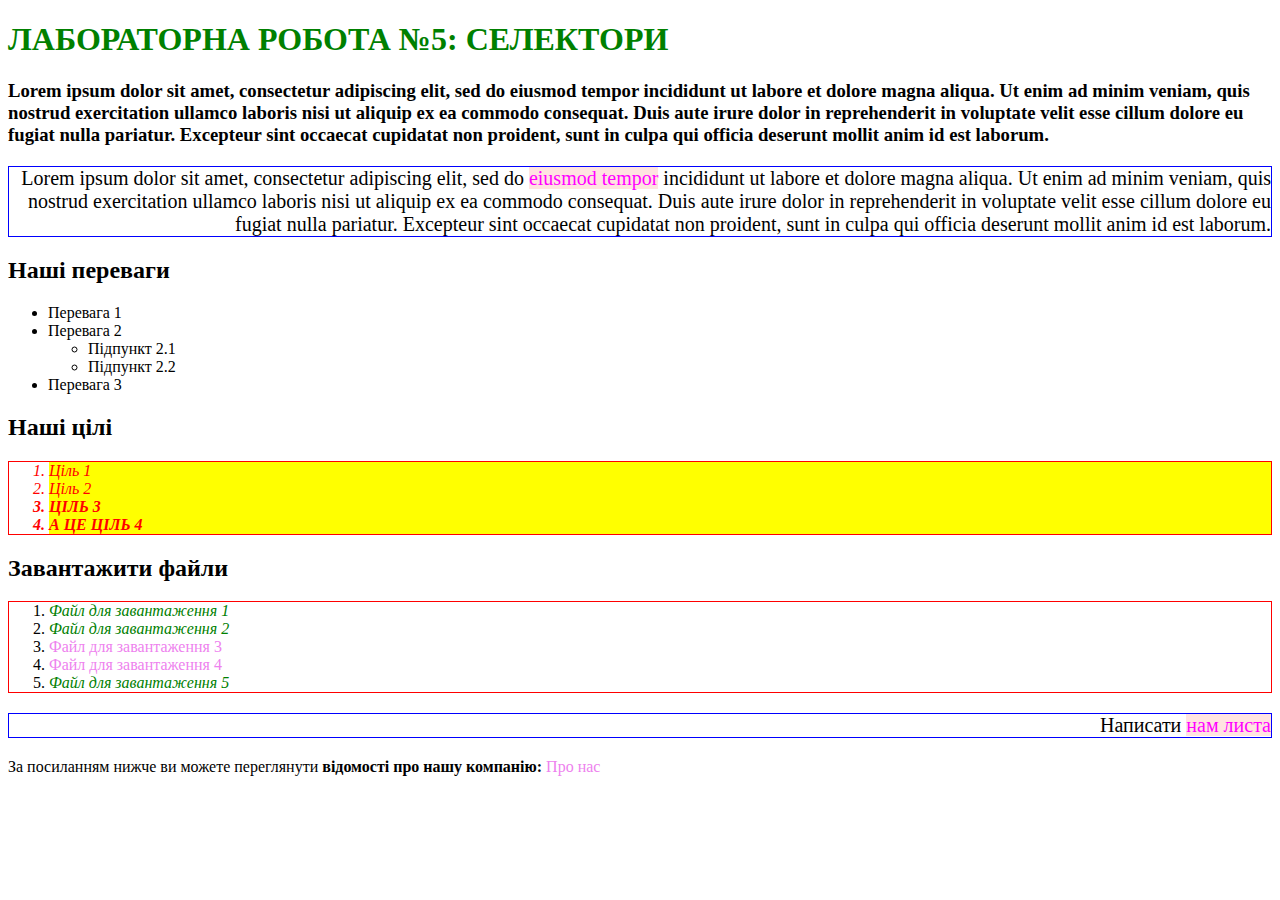
<file: lab 5/index.html>
<!DOCTYPE html>
<html lang="en">
<head>
    <meta charset="UTF-8">
    <meta name="viewport" content="width=device-width, initial-scale=1.0">
    <title>Лабораторна робота №5</title>
    <link rel="stylesheet" href="style.css">
</head>
<body>
<h1> Лабораторна робота №5: селектори</h1>
<h3>Lorem ipsum dolor sit amet, consectetur adipiscing elit, sed do eiusmod tempor incididunt ut labore et dolore magna aliqua. Ut enim ad minim veniam, quis nostrud exercitation ullamco laboris nisi ut aliquip ex ea commodo consequat. Duis aute irure dolor in reprehenderit in voluptate velit esse cillum dolore eu fugiat nulla pariatur. Excepteur sint occaecat cupidatat non proident, sunt in culpa qui officia deserunt mollit anim id est laborum.</h3>
<p>Lorem ipsum dolor sit amet, consectetur adipiscing elit, sed do <a href="link.html">eiusmod tempor</a> incididunt ut labore et dolore magna aliqua. Ut enim ad minim veniam, quis nostrud exercitation ullamco laboris nisi ut aliquip ex ea commodo consequat. Duis aute irure dolor in reprehenderit in voluptate velit esse cillum dolore eu fugiat nulla pariatur. Excepteur sint occaecat cupidatat non proident, sunt in culpa qui officia deserunt mollit anim id est laborum.</p>

<h2>Наші переваги</h2>
<ul>
  <li>Перевага 1</li>
  <li>Перевага 2
    <ul>
      <li>Підпункт 2.1</li>
      <li>Підпункт 2.2</li>
    </ul>
  </li>
  <li>Перевага 3</li>
</ul>

<h2>Наші цілі</h2>
<ol>
  <li class="list__item">Ціль 1</li>
  <li class="list__item">Ціль 2</li>
  <li class="list__item1"><i>ЦІЛЬ 3</i></li>
  <li class="list__item1"><i>А ЦЕ ЦІЛЬ 4</i></li>
</ol> 

<h2>Завантажити файли</h2>
<ol>
  <li><a href="file1.pdf">Файл для завантаження 1</a></li>
  <li><a href="file2.pdf">Файл для завантаження 2</a></li>
  <li><a href="file3.docx">Файл для завантаження 3</a></li>
  <li><a href="file4.docx">Файл для завантаження 4</a></li>
  <li><a href="file5.pdf">Файл для завантаження 5</a></li>
</ol>

<p>Написати <a href="mailto:olegm2826@gmail.com">нам листа</a></p>
<p1>За посиланням нижче ви можете переглянути <strong>відомості про нашу компанію:</strong></p1>
<a href="about.html">Про нас</a>
</body>
</html>
</file>
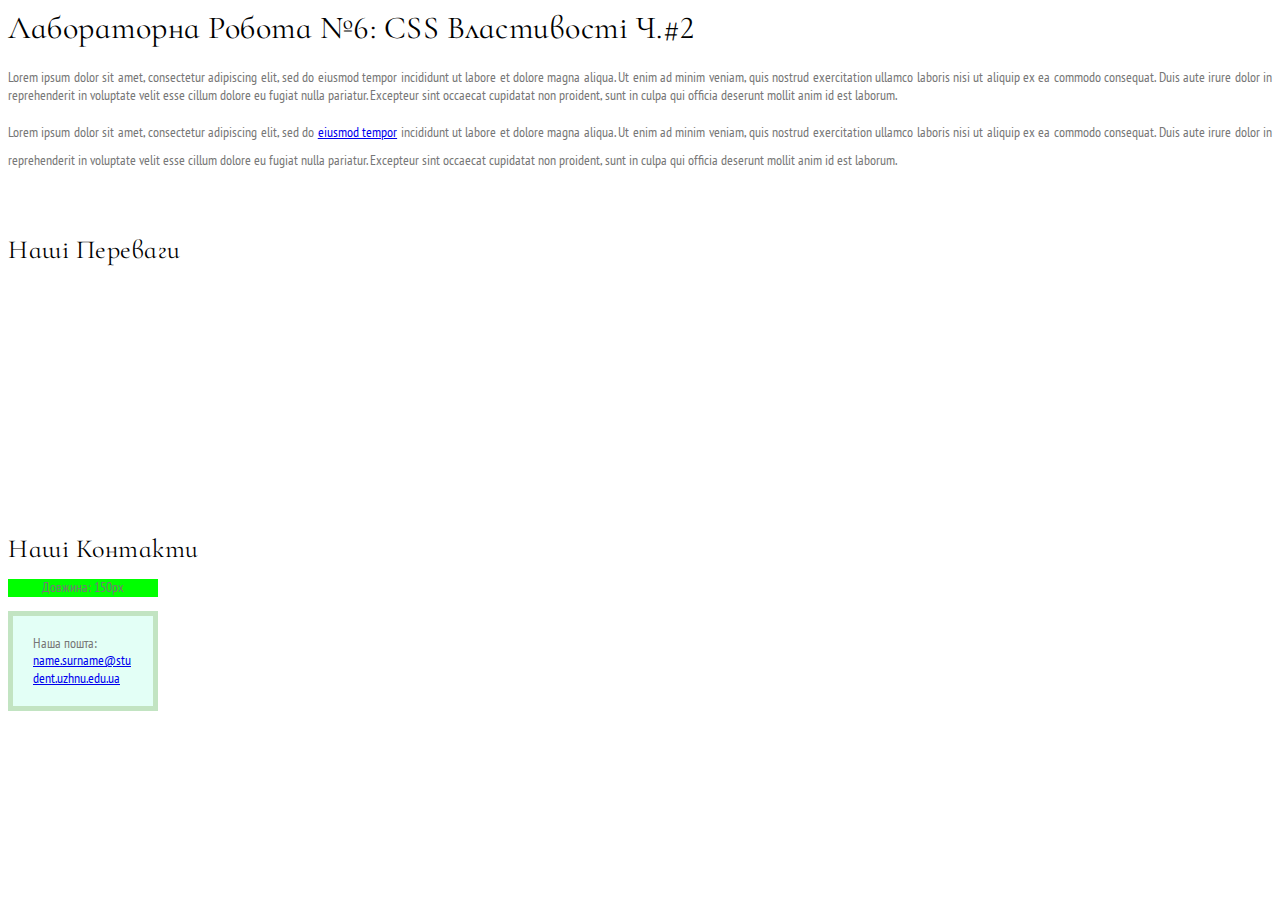
<file: lab 6/index.html>
<html>
  <head>
    <title>Лабораторна робота №6</title>
    <link href="https://fonts.googleapis.com/css2?family=Cormorant+Infant:wght@700&display=swap" rel="stylesheet">
    <link href="https://fonts.googleapis.com/css2?family=PT+Sans+Narrow:wght@400;700&display=swap" rel="stylesheet">
    <link rel="stylesheet" href="style.css">
  </head>
  <body>
    <h1>Лабораторна робота №6: CSS властивості ч.#2</h1>
    <p>Lorem ipsum dolor sit amet, consectetur adipiscing elit, sed do eiusmod tempor incididunt ut labore et dolore magna aliqua. Ut enim ad minim veniam, quis nostrud exercitation ullamco laboris nisi ut aliquip ex ea commodo consequat. Duis aute irure dolor in reprehenderit in voluptate velit esse cillum dolore eu fugiat nulla pariatur. Excepteur sint occaecat cupidatat non proident, sunt in culpa qui officia deserunt mollit anim id est laborum.</p>
    <p class="double-line">Lorem ipsum dolor sit amet, consectetur adipiscing elit, sed do <a href="link.html">eiusmod tempor</a> incididunt ut labore et dolore magna aliqua. Ut enim ad minim veniam, quis nostrud exercitation ullamco laboris nisi ut aliquip ex ea commodo consequat. Duis aute irure dolor in reprehenderit in voluptate velit esse cillum dolore eu fugiat nulla pariatur. Excepteur sint occaecat cupidatat non proident, sunt in culpa qui officia deserunt mollit anim id est laborum.</p>

    <h2>Наші переваги</h2>
    <ul class="our-adv">
      <li>Перевага 1</li>
      <li>Перевага 2
        <ul>
          <li>Підпункт 2.1</li>
          <li>Підпункт 2.2</li>
        </ul>
      </li>
      <li>Перевага 3</li>
    </ul>
    
    <h2>Наші контакти</h2>
    <p class="ruler">Довжина: 150px</p>
    <div class="mail-box">
      <p>Наша пошта:<a href="mailto:name.surname@student.uzhnu.edu.ua">name.surname@student.uzhnu.edu.ua</a></p>
    </div>
  </body>
</html>
</file>
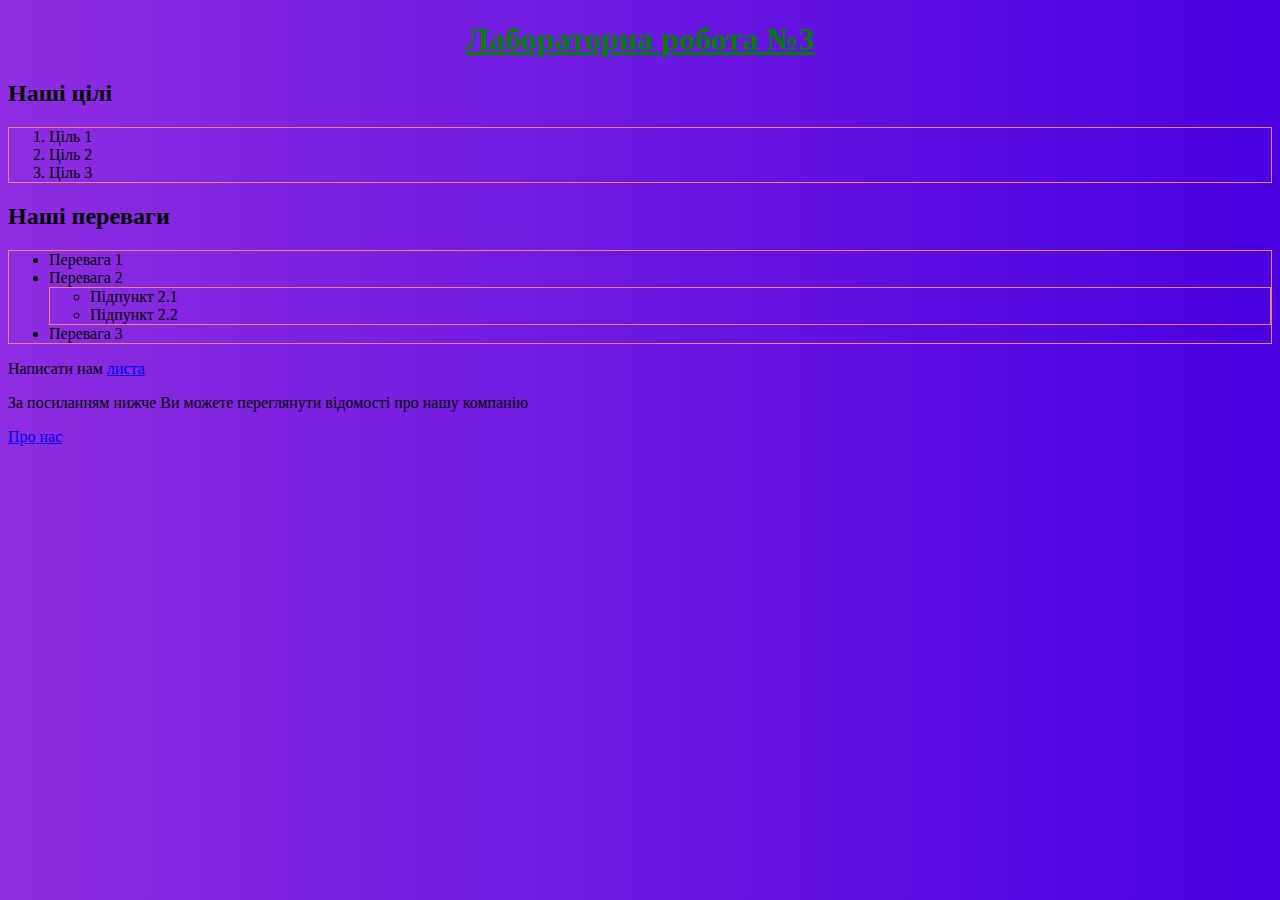
<file: Lab-3/index.html>
<!DOCTYPE html>
<html lang="uk">
<head>
  <link rel="stylesheet" href="styles/styles.css">
  <link rel="icon" href="C:\Users\totes\Desktop\ОВР\web_basics\Lab-3\images\banners\favicon-16x16.png" type="image/png">
    <meta charset="UTF-8">
    <meta name="viewport" content="width=device-width, initial-scale=1.0">
    <title>Лабораторна робота №3 головна</title>
</head>
<body>
  <script src="scripts/app.js"></script>
    <h1>Лабораторна робота №3</h1>

    <h2>Наші цілі</h2>
    <ol>
        <li>Ціль 1</li>
        <li>Ціль 2</li>
        <li>Ціль 3</li>
    </ol>

    <h2>Наші переваги</h2>
    <ul>
        <li>Перевага 1</li>
        <li>Перевага 2</li>
            <ul>
                <li>Підпункт 2.1</li>
                <li>Підпункт 2.2</li>
            </ul>
        </li>
        <li>Перевага 3</li>
    </ul>

    <p>Написати нам <a href="mailto:mazur.oleh@student.uzhnu.edu.ua">листа</a></p>
    <p>За посиланням нижче Ви можете переглянути відомості про нашу компанію</p>
    <p><a href="pages/about.html">Про нас</a></p>
</body>
</html>
</file>
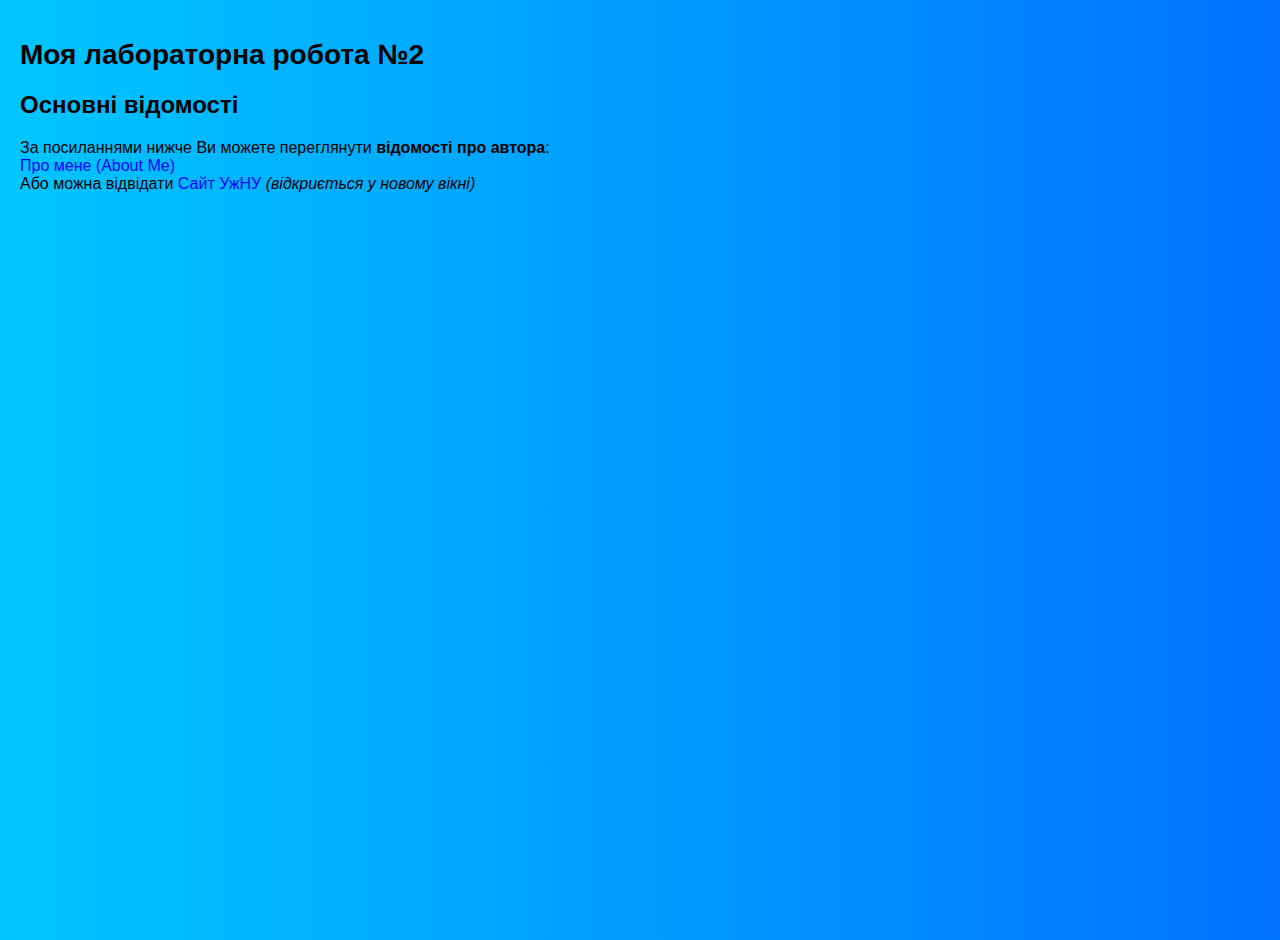
<file: lab2/index.html>
<!DOCTYPE html>
<html lang="uk">
<head>
    <link href="style.css" rel="stylesheet"> 
    <meta charset="UTF-8">
    <meta name="viewport" content="width=device-width, initial-scale=1.0">
    <title>Моя лабораторна робота №2</title>
    <style>
        body {
            font-family: Arial, sans-serif;
            margin: 0;
            padding: 20px;
        }
        h1 {
            font-size: 28px;
            font-weight: bold;
        }
        h2 {
            font-size: 24px;
            font-weight: bold;
        }
        a {
            color: blue;
            text-decoration: none;
        }
        a:hover {
            text-decoration: underline;
        }
        p {
            margin: 0;
        }
    </style>
</head>
<body>

    <h1>Моя лабораторна робота №2</h1>

    <h2>Основні відомості</h2>

    <p>За посиланнями нижче Ви можете переглянути <strong>відомості про автора</strong>:</p>
    <p><a href="file:///C:/Users/totes/Desktop/%D0%9E%D0%92%D0%A0/web_basics/lab2/author.html" target="_blank">Про мене (About Me)</a></p>

    <p>Або можна відвідати <a href="https://www.uzhnu.edu.ua" target="_blank">Сайт УжНУ</a> <em>(відкриється у новому вікні)</em></p>

</body>
</html>
</file>
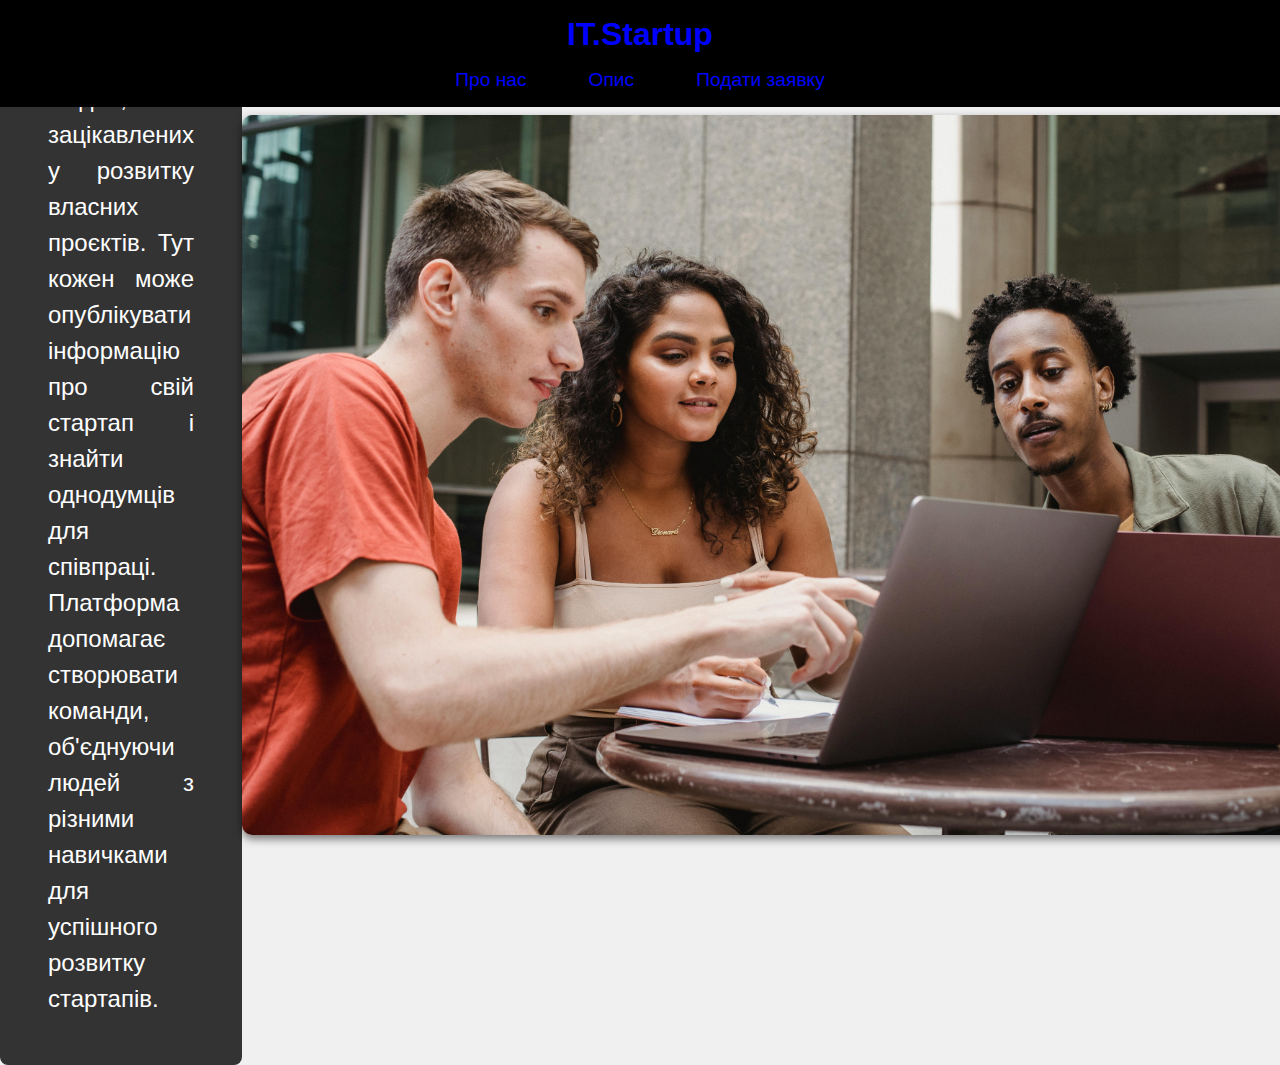
<file: Project/index.html>
<!DOCTYPE html>
<html lang="uk">
<head>
    <meta charset="UTF-8">
    <meta name="viewport" content="width=device-width, initial-scale=1.0">
    <title>IT.Startup - Головна</title>
    <link rel="stylesheet" href="style.css">
</head>
<body>
    <header>
        <h1>IT.Startup</h1>
        <nav>
            <a href="index.html">Про нас</a>
            <a href="photo.html">Опис</a>
            <a href="apply.html">Подати заявку</a>
        </nav>
    </header>
    
    <section class="content">
        <div class="info">
            <p>IT.Startup — це онлайн-платформа, яка об’єднує людей, зацікавлених у розвитку власних проєктів. Тут кожен може опублікувати інформацію про свій стартап і знайти однодумців для співпраці. Платформа допомагає створювати команди, об'єднуючи людей з різними навичками для успішного розвитку стартапів.</p>
        </div>
        <div class="image">
            <img src="./images/Фото1.jpg" alt="Photo Image">
        </div>
    </section>
</body>
</html>
</file>
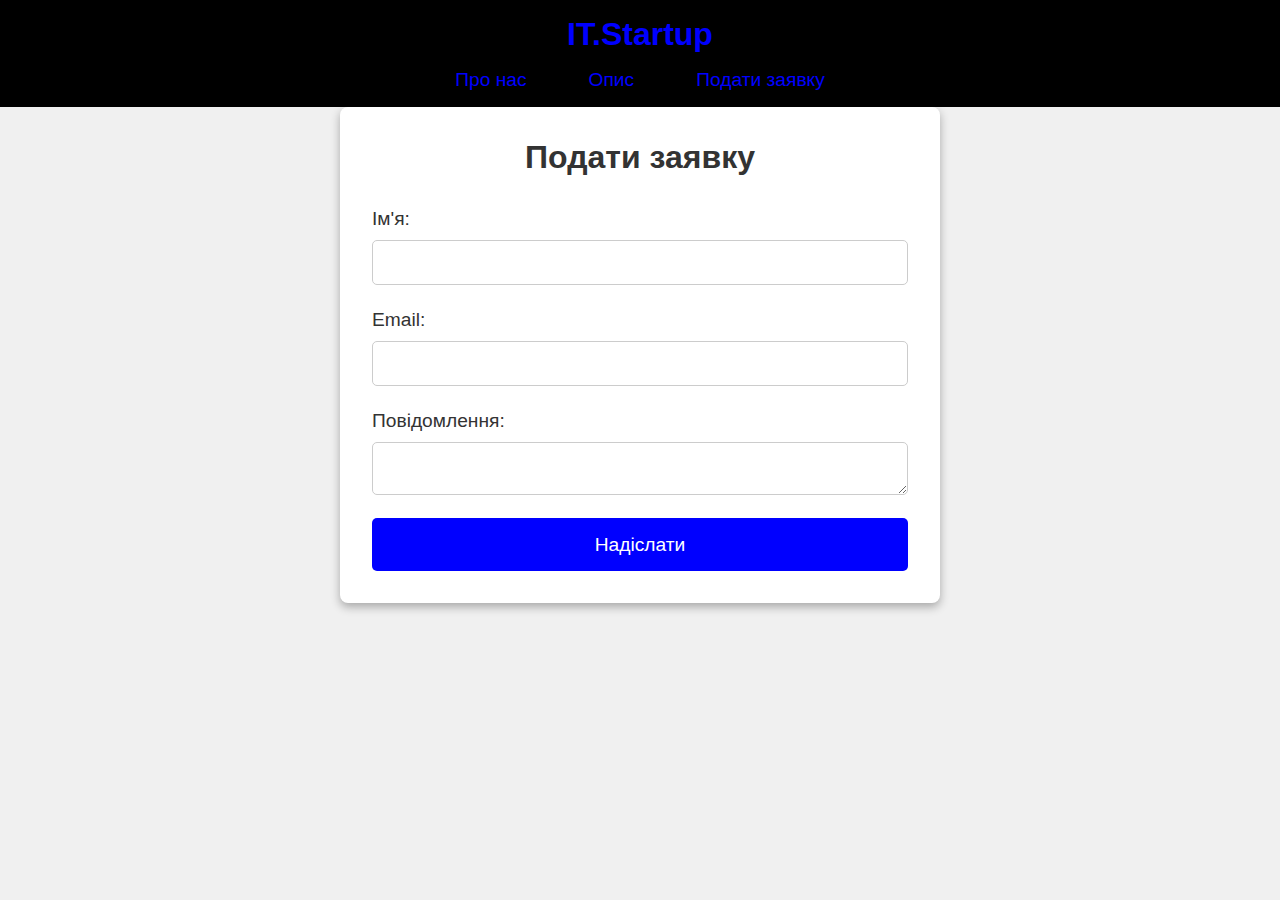
<file: Project/apply.html>
<!DOCTYPE html>
<html lang="uk">
<head>
    <meta charset="UTF-8">
    <meta name="viewport" content="width=device-width, initial-scale=1.0">
    <title>IT.Startup - Подати заявку</title>
    <link rel="stylesheet" href="style.css">
</head>
<body>
    <header>
        <h1>IT.Startup</h1>
        <nav>
            <a href="index.html">Про нас</a>
            <a href="photo.html">Опис</a>
            <a href="apply.html">Подати заявку</a>
        </nav>
    </header>
    
    <section class="apply-form">
        <h2>Подати заявку</h2>
        <form id="applicationForm">
            <label for="name">Ім'я:</label>
            <input type="text" id="name" name="name" required>
            <label for="email">Email:</label>
            <input type="email" id="email" name="email" required>
            <label for="message">Повідомлення:</label>
            <textarea id="message" name="message" required></textarea>
            <button type="button" onclick="submitApplication()">Надіслати</button>
        </form>
        <p id="confirmationMessage" style="display: none;">Дякуємо! Ваша заявка надіслана.</p>
    </section>

    <script src="script.js"></script>
</body>
</html>
</file>
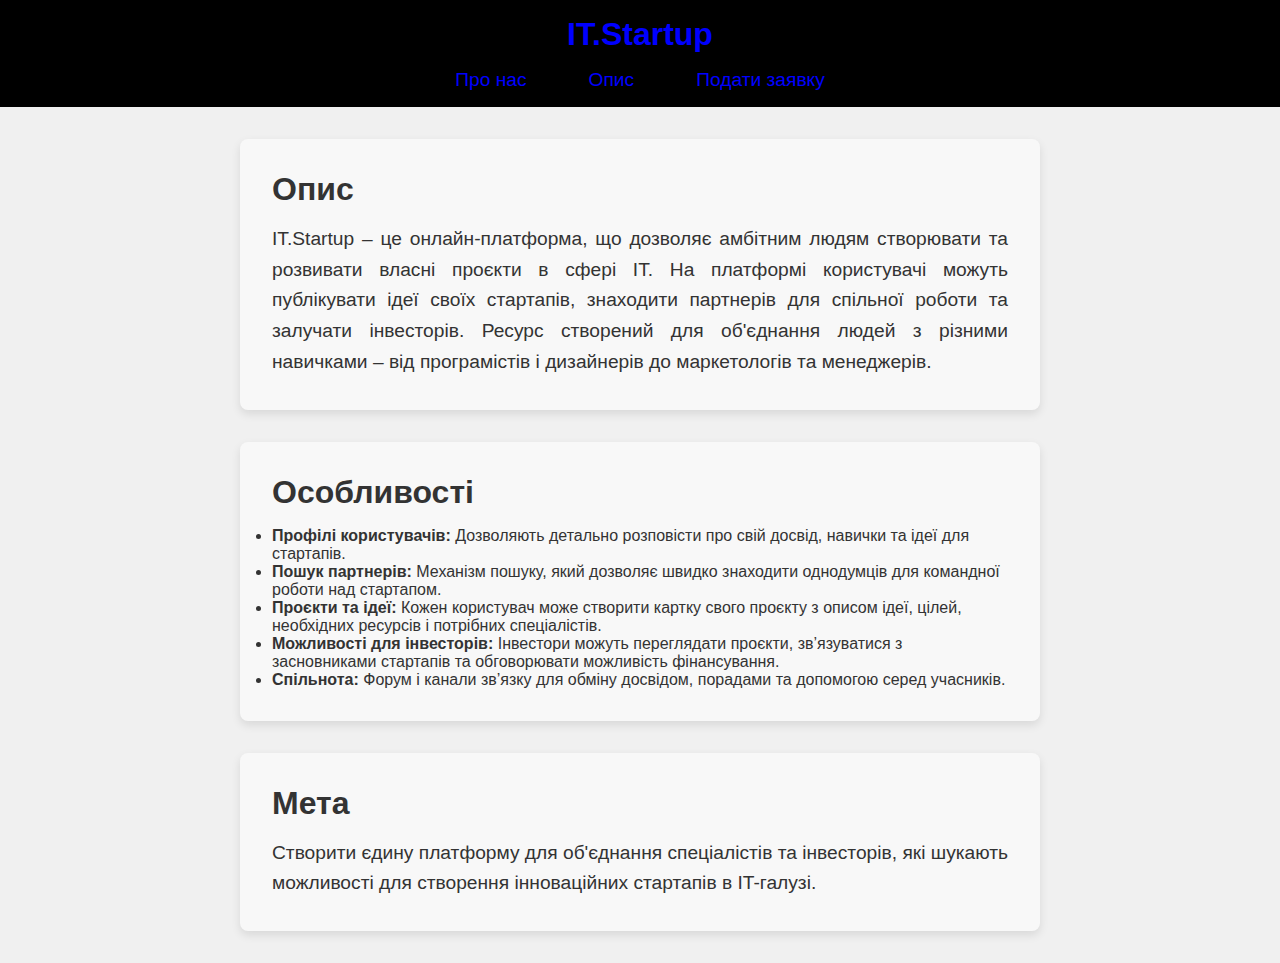
<file: Project/photo.html>
<!DOCTYPE html>
<html lang="uk">
<head>
    <meta charset="UTF-8">
    <meta name="viewport" content="width=device-width, initial-scale=1.0">
    <title>IT.Startup - Опис</title>
    <link rel="stylesheet" href="style.css">
</head>
<body>
    <header>
        <h1>IT.Startup</h1>
        <nav>
            <a href="index.html">Про нас</a>
            <a href="photo.html">Опис</a>
            <a href="apply.html">Подати заявку</a>
        </nav>
    </header>

    <main>
        <section class="description">
            <h2>Опис</h2>
            <p>IT.Startup – це онлайн-платформа, що дозволяє амбітним людям створювати та розвивати власні проєкти в сфері IT. На платформі користувачі можуть публікувати ідеї своїх стартапів, знаходити партнерів для спільної роботи та залучати інвесторів. Ресурс створений для об'єднання людей з різними навичками – від програмістів і дизайнерів до маркетологів та менеджерів.</p>
        </section>
        
        <section section class="description">
            <h2>Особливості</h2>
            <ul>
                <li><strong>Профілі користувачів:</strong> Дозволяють детально розповісти про свій досвід, навички та ідеї для стартапів.</li>
                <li><strong>Пошук партнерів:</strong> Механізм пошуку, який дозволяє швидко знаходити однодумців для командної роботи над стартапом.</li>
                <li><strong>Проєкти та ідеї:</strong> Кожен користувач може створити картку свого проєкту з описом ідеї, цілей, необхідних ресурсів і потрібних спеціалістів.</li>
                <li><strong>Можливості для інвесторів:</strong> Інвестори можуть переглядати проєкти, зв’язуватися з засновниками стартапів та обговорювати можливість фінансування.</li>
                <li><strong>Спільнота:</strong> Форум і канали зв’язку для обміну досвідом, порадами та допомогою серед учасників.</li>
            </ul>
        </section>
        
        <section class="description">
            <h2>Мета</h2>
            <p>Створити єдину платформу для об'єднання спеціалістів та інвесторів, які шукають можливості для створення інноваційних стартапів в IT-галузі.</p>
        </section>
    </main>
</body>
</html>
</file>
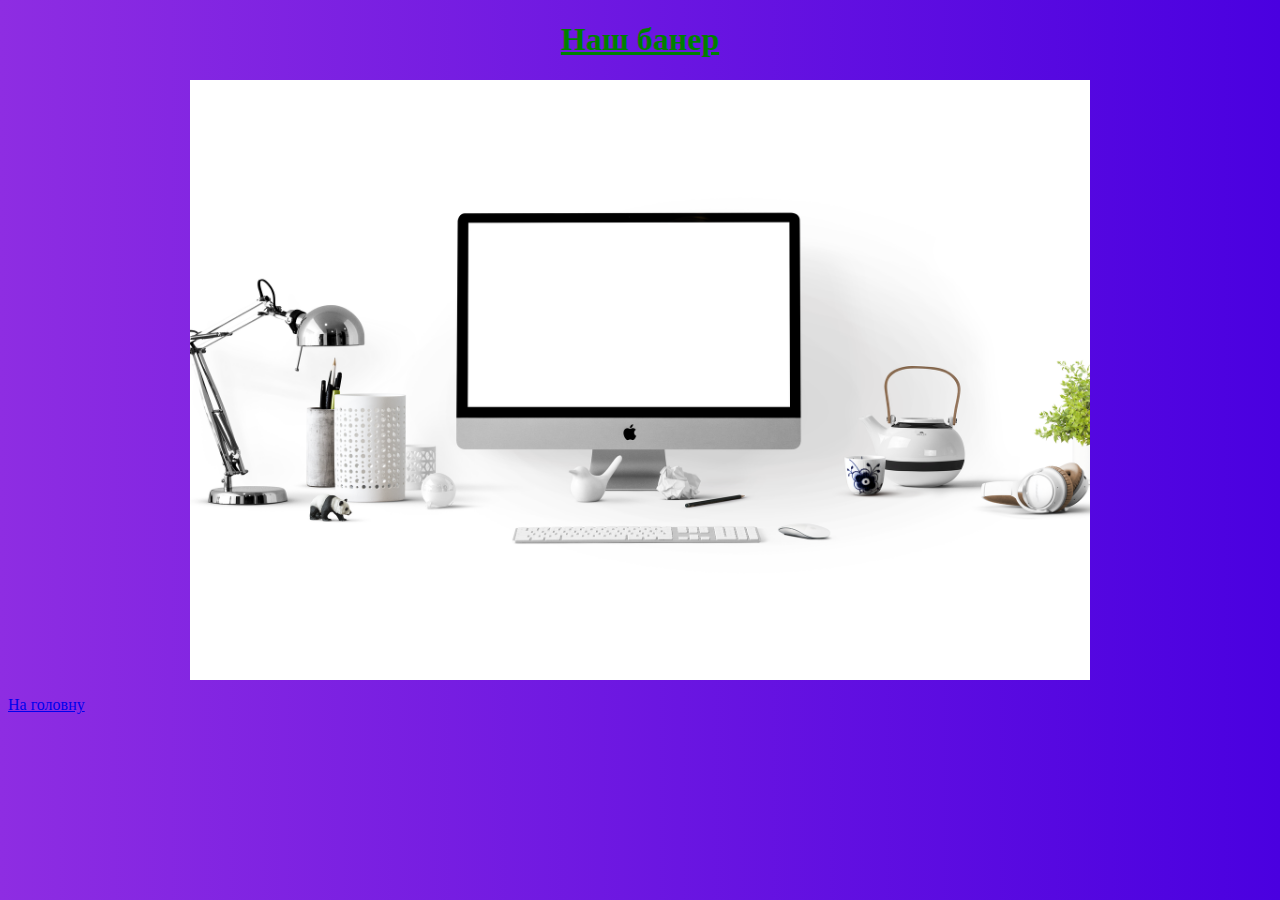
<file: Lab-3/pages/about.html>
<!DOCTYPE html>
<html lang="uk">
<head>
    <meta charset="UTF-8">
    <meta name="viewport" content="width=device-width, initial-scale=1.0">
    <title>Лаб. №3: про нас</title>
    <link rel="stylesheet" href="../styles/styles.css">
</head>
<body>
    <h1>Наш банер</h1>
    <img src="../images/banners/apple-1920.jpg" alt="Наш банер" style="width: 100%; max-width: 900px;">
    <p><a href="../index.html">На головну</a></p>
</body>
</html>
</file>
<file: lab 5/style.css>
* {
    box-sizing: border-box;
}

h1 {
    color: green !important;
    text-transform: uppercase;
}

#main-title {
    color: green;
}

.goals-list {
    color: #ff0000;
}

.goals-list li {
    background-color: yellow;
    font-style: italic;
}

ol {
    border: 1px solid red;
}

ol li ol li {
    text-transform: uppercase;
}

a[href$=".pdf"] {
    color: green;
    font-style: italic;
}

a {
    color: violet;
    text-decoration: none;
}

p a {
    color: magenta;
    background-color: mistyrose;
}

.bold {
    font-weight: bold;
}

.bold li {
    text-transform: uppercase;
}

.long-paragraph, .contact-link {
    text-align: right;
    border: 2px solid blue;
    font-size: 20px;
}
p {
    border: 1px solid blue;
    width: 100%;
}
p {
text-align: right;
border: 1px solid blue;
font-size: 20px;
}
.list__item {
background-color: yellow;
font-style: italic;
color: #ff0000;
}
.list__item1 {
    background-color: yellow;
    font-weight: bold;
    font-style: italic;
    color: #ff0000;
}
</file>
<file: lab 6/style.css>
body {
    font-family: serif;
    font-size: 14px;
    line-height: 1.25;
    color: #777;
  }
  
  ul ul {
    font-weight: bold;
    font-style: italic;
  }
  
  h1, h2 {
    font-family: 'Cormorant Infant', serif;
    font-weight: normal;
    font-style: normal;
    letter-spacing: 0.5px;
    color: #000;
    text-transform: capitalize;
  }
  
  h1 {
    font-size: 32px;
  }
  
  h2 {
    font-size: 26px;
  }
  
  .double-line {
    line-height: 2;
  }
  
  .mail-box {
    width: 150px;
    background-color: #e3fff6;
    border: 5px solid #c2e4c2;
    padding: 5px 20px;
    box-sizing: border-box;
  }
  
  
  .mail-box a {
    display: block;
    word-break: break-all;
  }
  
  p {
    text-align: justify;
  }
  
  
  .our-adv {
    background-image: url('http://picsum.photos/id/357/700/400?blur=5');
    padding-top: 30px;
    padding-bottom: 60px;
    color: white;
    font-size: 16px;
  }
  
  .our-adv {
    background-image: url('http://picsum.photos/id/357/700/400?blur=5');
    background-size: cover; 
    background-position: center;
    padding-top: 30px;
    padding-bottom: 60px;
    color: white;
    font-size: 16px;
  }
  
  h2 {
    margin-top: 60px;
    margin-bottom: 0;
  }
  
  body {
    font-family: 'PT Sans Narrow', sans-serif;
  }
  
  .ruler {
    width: 150px;
    background-color: lime;
    text-align: center;
  }
  .container {
    padding: 10px; /* Внутрішній відступ всередині контейнера */
    border: 2px solid lightgreen; /* Зелена обводка */
    background-color: #e0f7e9; /* Світло-зелений фон */
}
</file>
<file: Lab-3/styles/styles.css>
i, em, span, b, strong, h1 {
    color: green;
    text-decoration: underline;
}

ol, ul {
    border: 1px solid lightcoral;
}

img {
    width: 100%;
    max-width: 100%;
}
h1 {
    text-align: center;
}
img {
    display: block;
    margin: 0 auto;
    width: 100%;
    max-width: 600px;
}
body {
    background: linear-gradient(to right, #8e2de2, #4a00e0); /* Фіолетовий градієнт */
}
</file>
<file: lab2/style.css>
body {
    /* Лінійний градієнт з двома кольорами */
    background: linear-gradient(to right, #00c6ff, #0072ff);
    /* Або для більш складного градієнта з кількома кольорами */
    /* background: linear-gradient(to right, #ff7e5f, #feb47b, #00c6ff, #0072ff); */
    font-family: Arial, sans-serif;
    padding: 20px;
    margin: 0;
    min-height: 100vh; /* Висота на весь екран */
}
</file>
<file: Project/style.css>
* {
        margin: 0;
        padding: 0;
        box-sizing: border-box;
    }

    body {
        font-family: Arial, sans-serif;
        background-color: #f0f0f0;
        color: #333;
    }

    header {
        background-color: #000;
        padding: 1em 0;
        text-align: center;
        position: sticky;
        top: 0;
        width: 100%;
        z-index: 10;
    }

    header h1 {
        color: #00f;
        font-size: 2em;
        margin-bottom: 0.5em;
    }

    nav a {
        color: #00f;
        margin: 0 1.5em;
        text-decoration: none;
        font-size: 1.2em;
        transition: color 0.3s;
    }

    nav a:hover {
        color: #0af;
    }

    .content {
        display: flex;
        justify-content: space-around;
        align-items: center;
        height: calc(100vh - 160px);
        padding: 2em 0;
    }

    .info {
        background-color: #333;
        color: #fff;
        padding: 2em;
        max-width: 40%;
        font-size: 1.5em;
        line-height: 1.5;
        text-align: justify;
        border-radius: 8px;
    }

    .image img {
        max-height: 80vh;
        width: auto;
        border-radius: 10px;
        box-shadow: 0px 4px 8px rgba(0, 0, 0, 0.5);
    }

    .gallery {
        display: grid;
        grid-template-columns: repeat(3, 1fr);
        gap: 20px;
        padding: 2em;
        justify-items: center;
    }

    .gallery img {
        width: 100%;
        height: auto;
        max-width: 600px;
        border-radius: 8px;
        box-shadow: 0px 4px 8px rgba(0, 0, 0, 0.5);
    }

    .apply-form {
        display: flex;
        flex-direction: column;
        align-items: center;
        padding: 2em;
        max-width: 600px;
        margin: 0 auto;
        background-color: #fff;
        border-radius: 8px;
        box-shadow: 0px 4px 10px rgba(0, 0, 0, 0.3);
    }

    .apply-form h2 {
        margin-bottom: 1em;
        font-size: 2em;
    }

    .apply-form form {
        width: 100%;
    }

    .apply-form label {
        font-size: 1.2em;
        margin-bottom: 0.5em;
        display: block;
    }

    .apply-form input,
    .apply-form textarea {
        width: 100%;
        padding: 0.8em;
        font-size: 1em;
        margin-bottom: 1.5em;
        border: 1px solid #ccc;
        border-radius: 5px;
    }

    .apply-form button {
        width: 100%;
        padding: 0.8em;
        font-size: 1.2em;
        background-color: #00f;
        color: #fff;
        border: none;
        border-radius: 5px;
        cursor: pointer;
        transition: background-color 0.3s;
    }

    .apply-form button:hover {
        background-color: #0056b3;
    }

    #confirmationMessage {
        color: green;
        font-size: 1.2em;
        margin-top: 1em;
    }

    .single-photo-container {
        display: flex;
        align-items: center;
        justify-content: center;
        height: calc(100vh - 80px);
        overflow: hidden;
        background-color: #000;
    }

    .single-photo-container img {
        width: 100%;
        height: 100%;
        object-fit: cover;
        object-position: center;
    }

    @media (max-width: 1200px) {
        header h1 {
            font-size: 1.8em;
        }

        nav a {
            font-size: 0.9em;
        }
    }

    @media (max-width: 768px) {
        header h1 {
            font-size: 1.5em;
        }

        nav {
            display: flex;
            flex-direction: column;
            gap: 0.5em;
        }

        nav a {
            font-size: 1em;
            margin: 0.5em 0;
        }

        .single-photo-container {
            height: calc(100vh - 70px);
        }
    }

    @media (max-width: 480px) {
        header h1 {
            font-size: 1.2em;
        }

        nav a {
            font-size: 0.8em;
        }
    }
    .description {
        background-color: #f8f8f8;
        padding: 2em;
        border-radius: 8px;
        max-width: 800px;
        margin: 2em auto;
        box-shadow: 0px 4px 10px rgba(0, 0, 0, 0.1);
    }
    
    .description h2 {
        color: #333;
        font-size: 2em;
        margin-bottom: 0.5em;
    }
    
    .description p {
        font-size: 1.2em;
        line-height: 1.6;
        color: #333;
        text-align: justify;
    }
</file>
